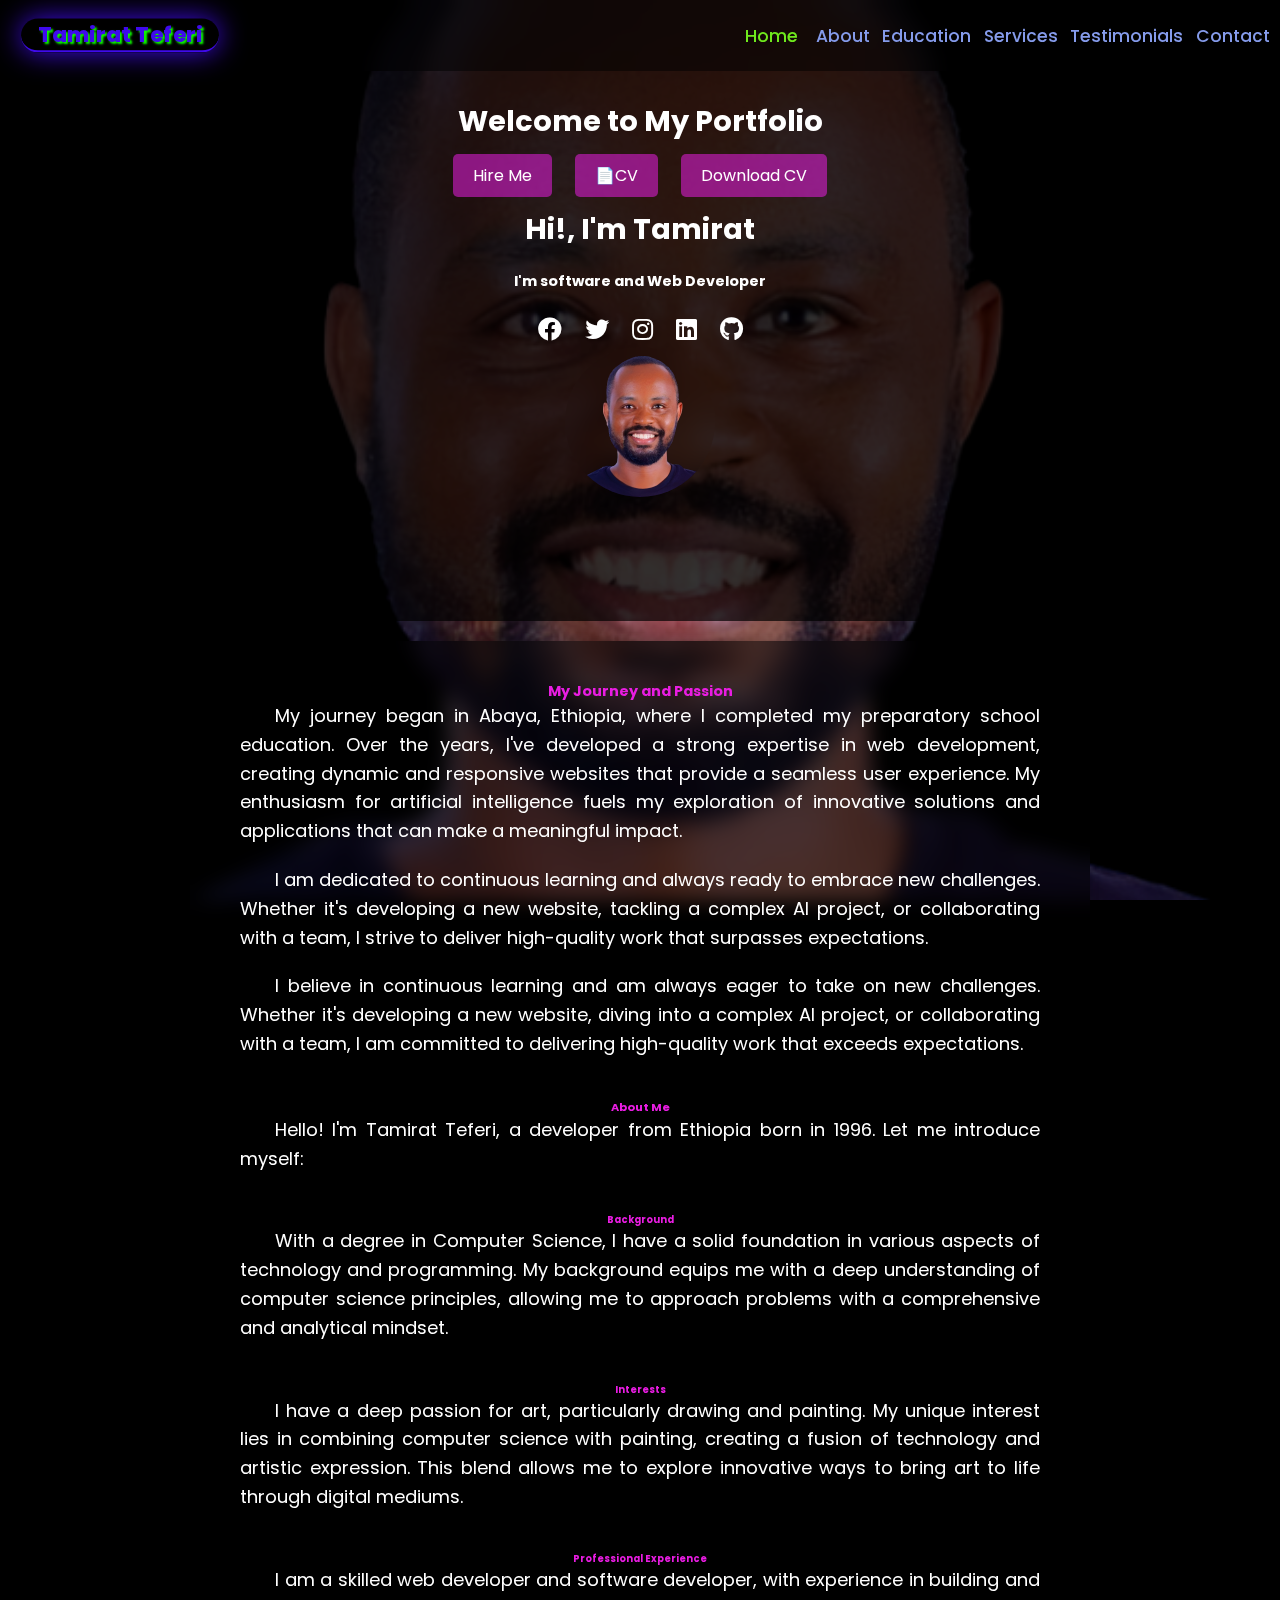
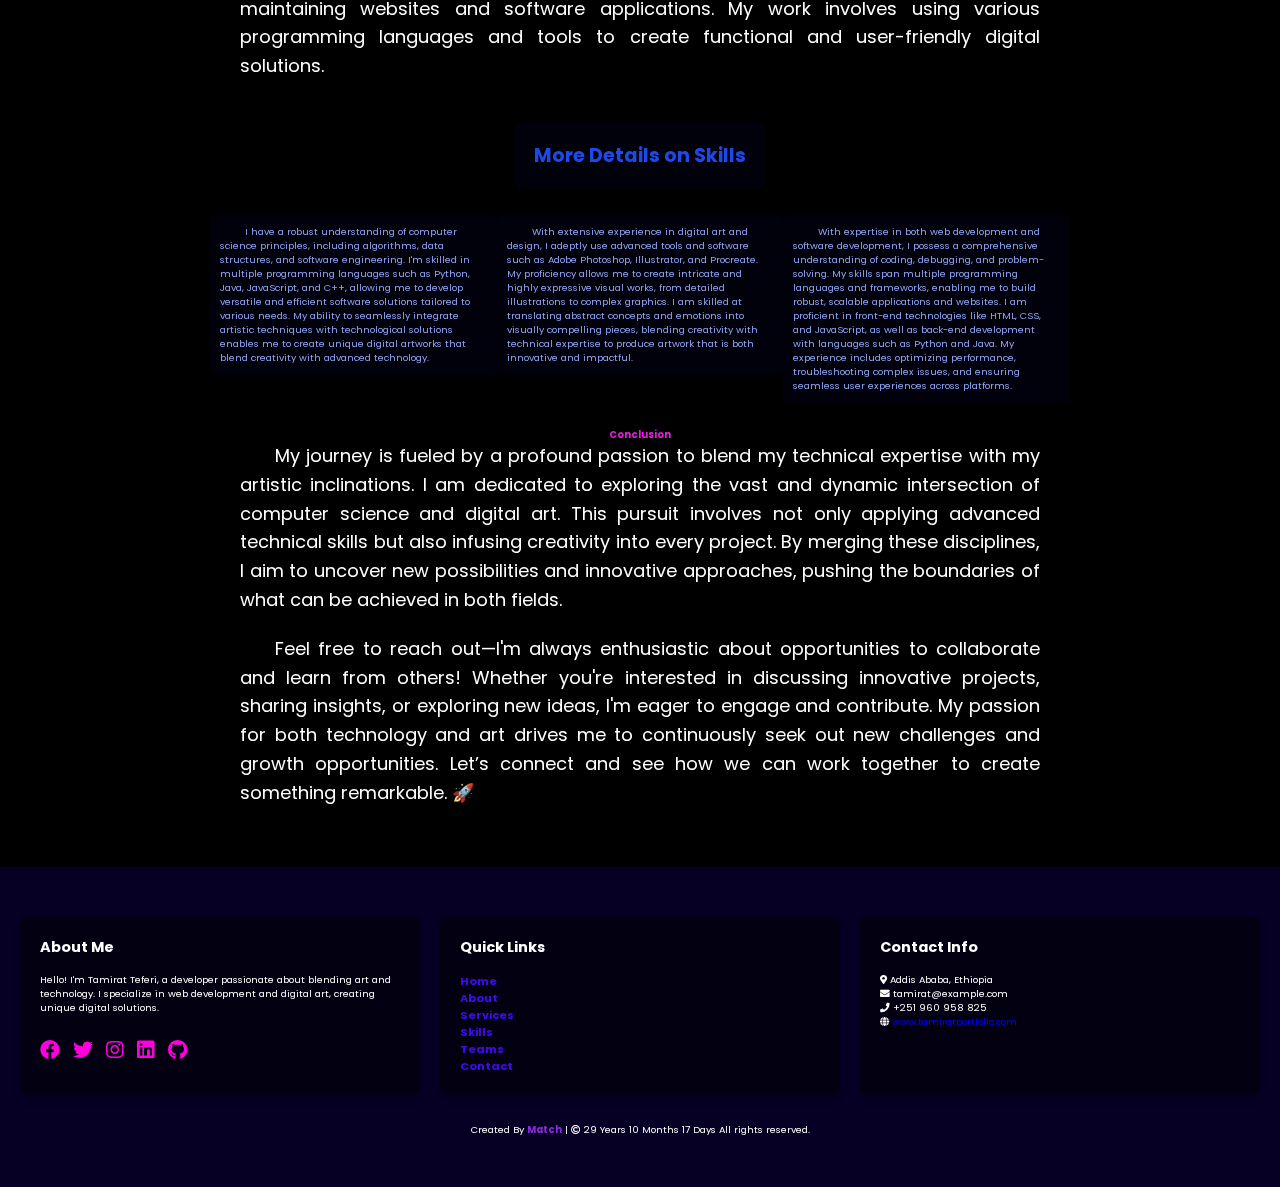
<file: index.html>
<!DOCTYPE html>
<html lang="en">

<head>
    <meta charset="UTF-8">
    <meta name="viewport" content="width=device-width, initial-scale=1.0">
    <title>Portfolio</title>
    <link rel="stylesheet" href="style.css">
    <link href='https://unpkg.com/boxicons@2.1.4/css/boxicons.min.css' rel='stylesheet'>
    <link rel="shortcut icon" href="./Images/logo/favicon_io/favicon-16x16.png" type="image/x-icon">
    <link rel="stylesheet" href="https://cdnjs.cloudflare.com/ajax/libs/font-awesome/5.15.3/css/all.min.css">

</head>

<body>
    <div id="background"></div>
    <div class="loading-spinner">
        <div class="spinner"></div>
    </div>
    <!-- Hero Section -->
    <header class="hero">
        <div class="head">
            <a href="./Images/my picture.jpg" title="click and see it my picture" target="_blank" class="logo"><span
                    id="tame">Tamirat</span><span> Teferi</span></a>

           <div class="droplist">
            <i class="bx bx-menu" id="menu-icon"></i>
            <nav class="navbar" id="btn-content">
                <a href="#home" id="house">Home</a>
                <a href="#about">About</a>
                <a href="#education">Education</a>
                <a href="#service">Services</a>
                <a href="#testimonial">Testimonials</a>
                <a href="#contact">Contact</a>
            </nav>
           </div>

        </div>
        <div class="background-image"></div>
        <div class="hero-content">
            <h1>Welcome to My Portfolio</h1>
            <div class="hero-buttons">
                <a href="#contact" class="button hire-button">Hire Me</a>
                <a href="./CV.html" class="button cv-button" target="_blank">📄CV</a>
                <a href="./Files/CV_Tamirat_Teferi.pdf" class="button cv-button" download>Download CV</a>
            </div>
            <div class="MyName">
                <h1>Hi!, I'm <span>Tamirat</span></h1>
                <h2 class="tex-animation">I'm <span>software and Web Developer</span></h2>
            </div>
            <div class="social-links">
                <a href="https://www.facebook.com/me/" target="_blank"><i class="fab fa-facebook"></i></a>
                <a href="#"><i class="fab fa-twitter"></i></a>
                <a href="#"><i class="fab fa-instagram"></i></a>
                <a href="#"><i class="fab fa-linkedin"></i></a>
                <a href="#"><i class="fab fa-github"></i></a>
            </div>
            <div class="scroll-down">
                <!-- <i class="bx bx-chevron-down"></i> -->
                <div class="about-one">
                    <img src="./Images/My-profile-picture.png" alt="Tamirat Teferi">
                </div>
            </div>
        </div>
    </header>

    <!-- About Me Section -->
    <div class="about-me" id="about">
        <h2>My Journey and Passion</h2>
        <p>My journey began in Abaya, Ethiopia, where I completed my preparatory school education. Over the years, I've
            developed a strong expertise in web development, creating dynamic and responsive websites that provide a
            seamless user experience. My enthusiasm for artificial intelligence fuels my exploration of innovative
            solutions and applications that can make a meaningful impact.</p>
        <p>I am dedicated to continuous learning and always ready to embrace new challenges. Whether it's developing a
            new website, tackling a complex AI project, or collaborating with a team, I strive to deliver high-quality
            work that surpasses expectations.</p>
        <p>I believe in continuous learning and am always eager to take on new challenges. Whether it's developing a new
            website, diving into a complex AI project, or collaborating with a team, I am committed to delivering
            high-quality work that exceeds expectations.</p>

        <h3>About Me</h3>
        <p>Hello! I'm Tamirat Teferi, a developer from Ethiopia born in 1996. Let me introduce myself:</p>
        <h4>Background</h4>
        <p>With a degree in Computer Science, I have a solid foundation in various aspects of technology and
            programming. My background equips me with a deep understanding of computer science principles, allowing me
            to approach problems with a comprehensive and analytical mindset.</p>
        <h4>Interests</h4>
        <p>I have a deep passion for art, particularly drawing and painting. My unique interest lies in combining
            computer science with painting, creating a fusion of technology and artistic expression. This blend allows
            me to explore innovative ways to bring art to life through digital mediums.</p>
        <h4>Professional Experience</h4>
        <p>I am a skilled web developer and software developer, with experience in building and maintaining websites and
            software applications. My work involves using various programming languages and tools to create functional
            and user-friendly digital solutions.</p>

        <div class="about-me header">
            <h1>More Details on Skills</h1>
        </div>
        <ul class="row1">
            <li class="column1">I have a robust understanding of computer science principles, including algorithms, data
                structures, and software engineering. I'm skilled in multiple programming languages such as Python,
                Java, JavaScript, and C++, allowing me to develop versatile and efficient software solutions tailored to
                various needs. My ability to seamlessly integrate artistic techniques with technological solutions
                enables me to create unique digital artworks that blend creativity with advanced technology.</li>

            <li class="column1">With extensive experience in digital art and design, I adeptly use advanced tools and
                software such as Adobe Photoshop, Illustrator, and Procreate. My proficiency allows me to create
                intricate and highly expressive visual works, from detailed illustrations to complex graphics. I am
                skilled at translating abstract concepts and emotions into visually compelling pieces, blending
                creativity with technical expertise to produce artwork that is both innovative and impactful.</li>

            <li class="column1">With expertise in both web development and software development, I possess a
                comprehensive understanding of coding, debugging, and problem-solving. My skills span multiple
                programming languages and frameworks, enabling me to build robust, scalable applications and websites. I
                am proficient in front-end technologies like HTML, CSS, and JavaScript, as well as back-end development
                with languages such as Python and Java. My experience includes optimizing performance, troubleshooting
                complex issues, and ensuring seamless user experiences across platforms.</li>
        </ul>

        <h4>Conclusion</h4>
        <p>My journey is fueled by a profound passion to blend my technical expertise with my artistic inclinations. I
            am dedicated to exploring the vast and dynamic intersection of computer science and digital art. This
            pursuit involves not only applying advanced technical skills but also infusing creativity into every
            project. By merging these disciplines, I aim to uncover new possibilities and innovative approaches, pushing
            the boundaries of what can be achieved in both fields.</p>

        <p>Feel free to reach out—I'm always enthusiastic about opportunities to collaborate and learn from others!
            Whether you're interested in discussing innovative projects, sharing insights, or exploring new ideas, I'm
            eager to engage and contribute. My passion for both technology and art drives me to continuously seek out
            new challenges and growth opportunities. Let’s connect and see how we can work together to create something
            remarkable. 🚀</p>
    </div>

    <!-- Footer Section -->
    <footer>
        <div class="row">
            <div class="column side">
                <h2>About Me</h2>
                <div class="content">
                    <p>Hello! I'm Tamirat Teferi, a developer passionate about blending art and technology. I specialize
                        in web development and digital art, creating unique digital solutions.</p>
                    <div class="social-links">
                        <a href="https://www.facebook.com/me/" target="_blank"><i class="fab fa-facebook"></i></a>
                        <a href="#"><i class="fab fa-twitter"></i></a>
                        <a href="#"><i class="fab fa-instagram"></i></a>
                        <a href="#"><i class="fab fa-linkedin"></i></a>
                        <a href="#"><i class="fab fa-github"></i></a>
                    </div>
                </div>
            </div>
            <div class="column middle">
                <h2>Quick Links</h2>
                <div class="content">
                    <h3><a href="#home">Home</a></h3>
                    <h3><a href="#about">About</a></h3>
                    <h3><a href="#services">Services</a></h3>
                    <h3><a href="#skills">Skills</a></h3>
                    <h3><a href="#teams">Teams</a></h3>
                    <h3><a href="#contact">Contact</a></h3>
                </div>
            </div>
            <div class="column side">
                <h2>Contact Info</h2>
                <div class="content">
                    <ul>
                        <li><i class="fas fa-map-marker-alt"></i> Addis Ababa, Ethiopia</li>
                        <li><i class="fas fa-envelope"></i> tamirat@example.com</li>
                        <li><i class="fas fa-phone"></i> +251 960 958 825</li>
                        <li <li><i class="fas fa-globe"></i> <a href="http://www.tamiratportfolio.com"
                                target="_blank">www.tamiratportfolio.com</a></li>
                    </ul>
                </div>
            </div>
        </div>
        <br><br>
        <div class="year">
            <center>
                <span class="credit">
                    Created By <a href="https://www.matchCommunity.com" target="_blank"> <strong
                            style="color: blueviolet;">Match</strong></a> |
                    <span class="far fa-copyright"></span>
                    <span id="currentYear"></span> Years
                    <span id="currentMonths"></span> Months
                    <span id="currentDays"></span> Days
                    All rights reserved.
                </span>
            </center>
        </div>
    </footer>

    <script>
        // Function to calculate the difference in years, months, and days
        function updateTime() {
            const startDate = new Date('1996-09-09'); // Your starting date
            const today = new Date();

            let years = today.getFullYear() - startDate.getFullYear();
            let months = today.getMonth() - startDate.getMonth();
            let days = today.getDate() - startDate.getDate();

            if (days < 0) {
                months--;
                const lastMonth = new Date(today.getFullYear(), today.getMonth() - 1, startDate.getDate());
                days += new Date(today.getFullYear(), today.getMonth(), 0).getDate() - lastMonth.getDate();
            }

            if (months < 0) {
                years--;
                months += 12;
            }

            document.getElementById('currentYear').textContent = years;
            document.getElementById('currentMonths').textContent = months;
            document.getElementById('currentDays').textContent = days;
        }

        // Call the function to update the time units
        updateTime();
    </script>
</body>

</html>
</file>
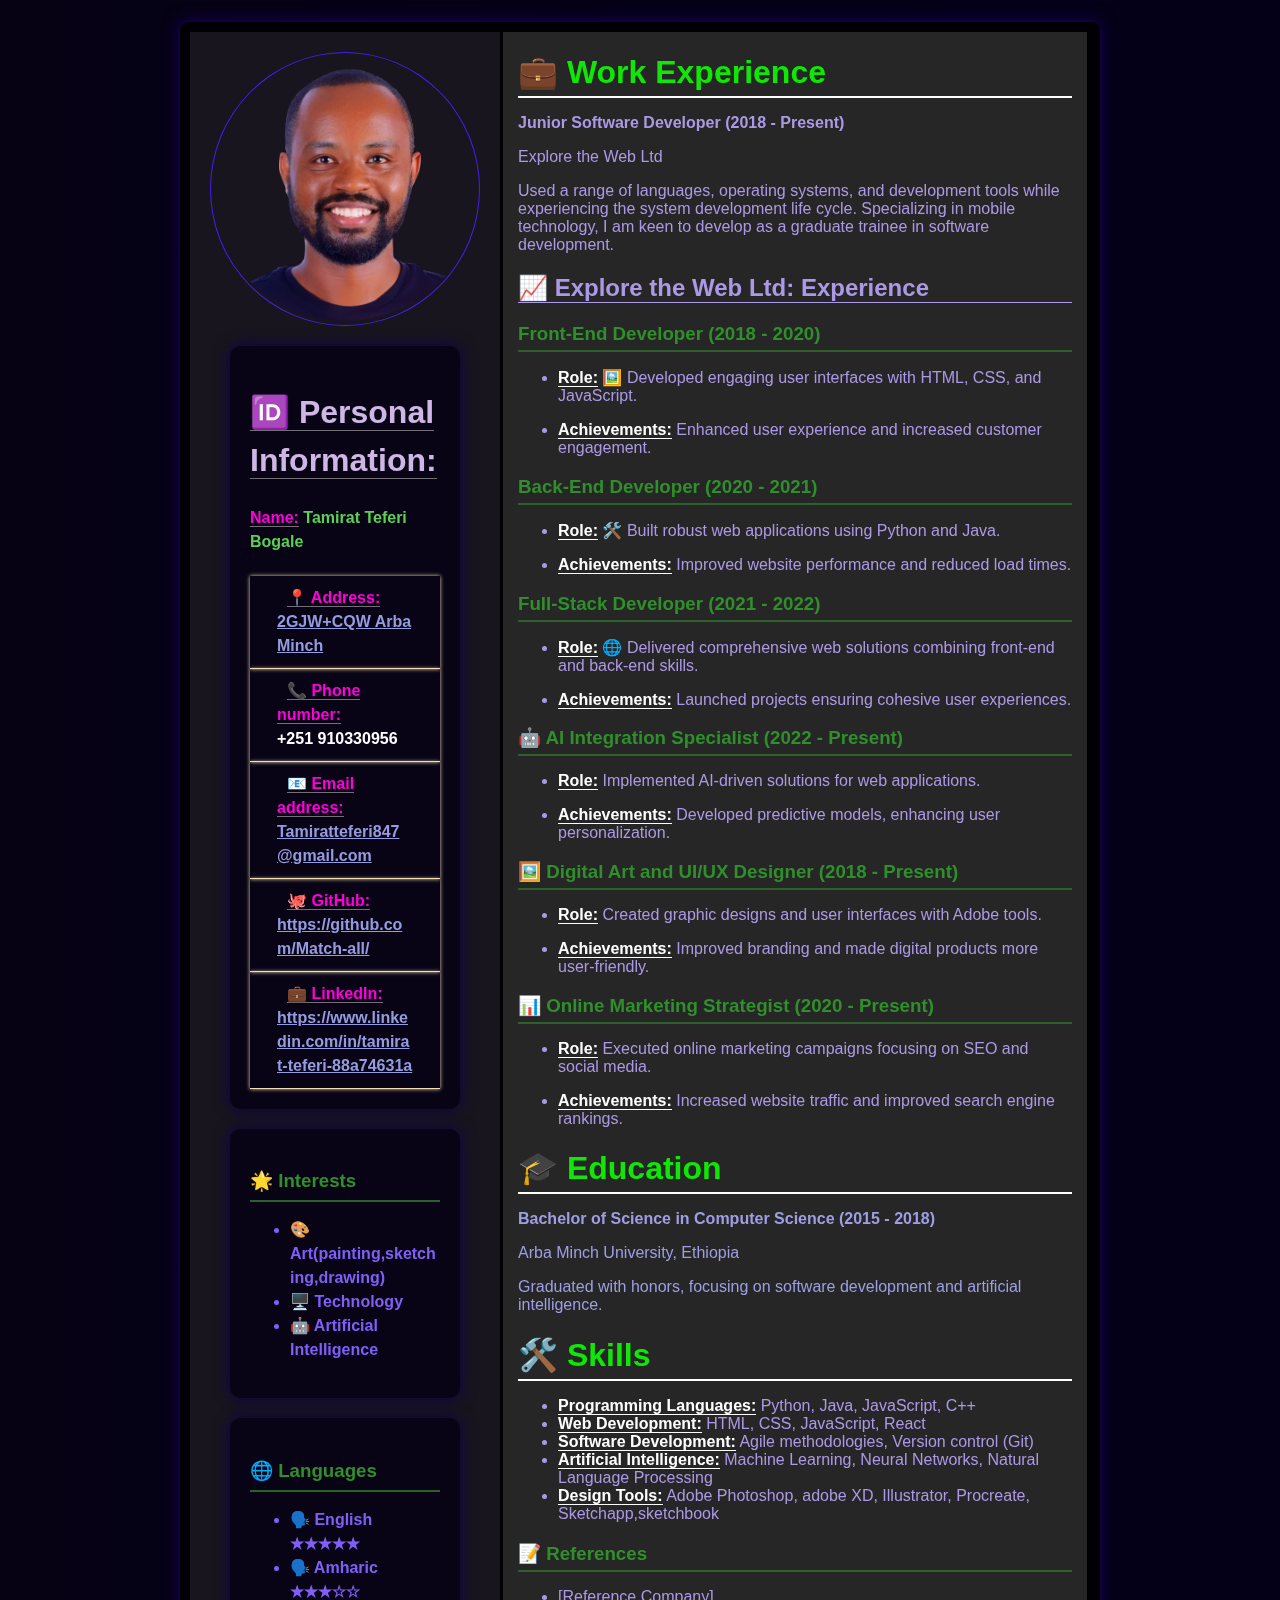
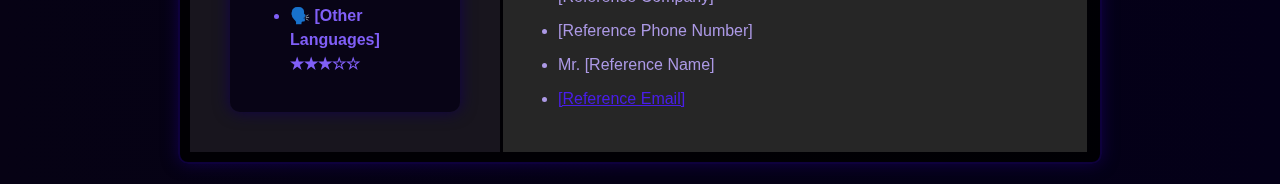
<file: CV.html>
<!DOCTYPE html>
<html lang="en">

<head>
  <meta charset="UTF-8">
  <meta name="viewport" content="width=device-width, initial-scale=1.0">
  <link rel="stylesheet" href="CV.css">
  <link rel="stylesheet" href="https://cdnjs.cloudflare.com/ajax/libs/font-awesome/6.1.1/css/all.min.css">
  <link rel="shortcut icon" href="./Images/logo/favicon_io/favicon-16x16.png" type="image/x-icon">
  <title>Tamirat Teferi CV</title>
</head>

<body>
  <div class="container">
    <div id="background"></div>
    <div class="sidebar">
      <div class="photo">
        <a href="./index.html" target="_blank" title="Do want to get a home,just click me "><img src="./Images/My-profile-picture.png" alt="Tamirat Teferi"></a>
      </div>
      <div class="personal-details">
        <h5><strong>🆔 Personal Information:</strong></h5>
        <h4><strong>Name:</strong> <b>Tamirat Teferi Bogale</b></h4>
        <p><strong>📍 Address:</strong> <a href="https://www.google.com/maps/dir//2GJW%2BCQW,+Arba+Minch/@6.0311125,37.5469531,666m/data=!3m1!1e3!4m17!1m7!3m6!1s0x17babc91df1c1f4b:0xd7c65f9d3a03cb39!2s2GJW%2BCQW,+Arba+Minch!3b1!8m2!3d6.0311125!4d37.5469531!4m8!1m0!1m5!1m1!1s0x17babc91df1c1f4b:0xd7c65f9d3a03cb39!2m2!1d37.5469531!2d6.0311125!3e4?entry=ttu" target="_blank">2GJW+CQW Arba Minch</a></p>
        <p><strong>📞 Phone number:</strong> <br> +251 910330956</p>
        <p><strong>📧 Email address:</strong> <a href="mailto:Tamiratteferi847@gmail.com" target="_blank">Tamiratteferi847@gmail.com</a></p>
        <p><strong>🐙 GitHub:</strong> <a href="https://github.com/Match-all/" target="_blank">https://github.com/Match-all/</a></p>
        <p><strong>💼 LinkedIn:</strong> <a href="https://www.linkedin.com/in/tamirat-teferi-88a74631a" target="_blank">https://www.linkedin.com/in/tamirat-teferi-88a74631a</a></p>
      </div>

      <div class="color interests">
        <h3>🌟 Interests</h3>
        <ul>
          <li>🎨 Art(painting,sketching,drawing)</li>
          <li>🖥️ Technology</li>
          <li>🤖 Artificial Intelligence</li>
        </ul>
      </div>

      <div class="color languages">
        <h3>🌐 Languages</h3>
        <ul>
          <li>🗣️ English ★★★★★</li>
          <li>🗣️ Amharic ★★★☆☆</li>
          <li>🗣️ [Other Languages] ★★★☆☆</li>
        </ul>
      </div>
    </div>

    <div class="main-content">
      <div class="section">
        <h1>💼 Work Experience</h1>
        <div class="experience">
          <p><strong>Junior Software Developer (2018 - Present)</strong></p>
          <p>Explore the Web Ltd</p>
          <p>Used a range of languages, operating systems, and development tools while experiencing the system development life cycle. Specializing in mobile technology, I am keen to develop as a graduate trainee in software development.</p>
        </div>

        <div class="experience">
          <h2>📈 Explore the Web Ltd: Experience</h2>
          <h3>Front-End Developer (2018 - 2020)</h3>
          <ul>
            <li><p><strong>Role:</strong> 🖼️ Developed engaging user interfaces with HTML, CSS, and JavaScript.</p></li>
            <li><p><strong>Achievements:</strong> Enhanced user experience and increased customer engagement.</p></li>
          </ul>
        </div>

        <div class="experience">
          <h3>Back-End Developer (2020 - 2021)</h3>
          <ul>
            <li><p><strong>Role:</strong> 🛠️ Built robust web applications using Python and Java.</p></li>
            <li><p><strong>Achievements:</strong> Improved website performance and reduced load times.</p></li>
          </ul>
        </div>

        <div class="experience">
          <h3>Full-Stack Developer (2021 - 2022)</h3>
          <ul>
            <li><p><strong>Role:</strong> 🌐 Delivered comprehensive web solutions combining front-end and back-end skills.</p></li>
            <li><p><strong>Achievements:</strong> Launched projects ensuring cohesive user experiences.</p></li>
          </ul>
        </div>

        <div class="experience">
          <h3>🤖 AI Integration Specialist (2022 - Present)</h3>
          <ul>
            <li><p><strong>Role:</strong> Implemented AI-driven solutions for web applications.</p></li>
            <li><p><strong>Achievements:</strong> Developed predictive models, enhancing user personalization.</p></li>
          </ul>
        </div>

        <div class="experience">
          <h3>🖼️ Digital Art and UI/UX Designer (2018 - Present)</h3>
          <ul>
            <li><p><strong>Role:</strong> Created graphic designs and user interfaces with Adobe tools.</p></li>
            <li><p><strong>Achievements:</strong> Improved branding and made digital products more user-friendly.</p></li>
          </ul>
        </div>

        <div class="experience">
          <h3>📊 Online Marketing Strategist (2020 - Present)</h3>
          <ul>
            <li><p><strong>Role:</strong> Executed online marketing campaigns focusing on SEO and social media.</p></li>
            <li><p><strong>Achievements:</strong> Increased website traffic and improved search engine rankings.</p></li>
          </ul>
        </div>
      </div>

      <div class="section">
        <h1>🎓 Education</h1>
        <div class="education">
          <p><strong>Bachelor of Science in Computer Science (2015 - 2018)</strong></p>
          <p>Arba Minch University, Ethiopia</p>
          <p>Graduated with honors, focusing on software development and artificial intelligence.</p>
        </div>
      </div>

      <div class="section">
        <h1>🛠️ Skills</h1>
        <ul>
          <li><strong>Programming Languages:</strong> Python, Java, JavaScript, C++</li>
          <li><strong>Web Development:</strong> HTML, CSS, JavaScript, React</li>
          <li><strong>Software Development:</strong> Agile methodologies, Version control (Git)</li>
          <li><strong>Artificial Intelligence:</strong> Machine Learning, Neural Networks, Natural Language Processing</li>
          <li><strong>Design Tools:</strong> Adobe Photoshop, adobe XD, Illustrator, Procreate, Sketchapp,sketchbook</li>
        </ul>
      </div>
      <div class="section">
        <h3>📝 References</h3>
        <ul>
          <li><p>[Reference Company]</p></li>
          <li><p>[Reference Phone Number]</p></li>
          <li><p>Mr. [Reference Name]</p></li>
          <li><p><a href="mailto:[Reference Email]">[Reference Email]</a></p></li>
        </ul>
      </div>
    </div>
  </div>
</body>

</html>
</file>
<file: style.css>
@import url('https://fonts.googleapis.com/css2?family=Poppins:ital,wght@0,100;0,200;0,300;0,400;0,500;0,600;0,700;0,800;0,900;1,100;1,200;1,300;1,400;1,500;1,600;1,700;1,800;1,900&display=swap');

* {
  margin: 0;
  padding: 0;
  box-sizing: border-box;
  list-style: none;
  text-decoration: none;
  font-family: 'Poppins', sans-serif;
}

:root {
  --main-bg-color: #000;
  /* Black background */
  --main-text-color: #69e2629c;
  /* White text color */
  --light-text-color: #b60fb6;
  /* Light gray text color */
  --dark-text-color: #333;
  /* Dark gray text color */
  --main-color: #0056b3;
}

html {
  font-size: 60%;
  overflow-x: hidden;
}

body {
  margin: 0;
  font-family: 'Poppins', sans-serif;
  overflow-x: hidden;
  position: relative;
  background: var(--main-bg-color);
  color: #fff;
}

.head {
  position: fixed;
  display: flex;
  justify-content: space-between;
  top: 0;
  left: 10px;
  width: 100%;
  background: rgba(0, 0, 0, 0.5);
  color: var(--main-text-color);
  backdrop-filter: blur(10px);
  padding: 20px;
  justify-content: space-between;
  align-items: center;
  z-index: 5;
}

.logo {
  transform: scale(1.1);
  color: #fdfcff;
  box-shadow: 0 0 25px #3f0aec;
  border-bottom: 2px solid #3f0aec;
  padding: 0 15px;
  background: transparent;
  border-radius: 20px;
}


.logo {
  font-size: 2rem;
  color: #ffffff;
  text-decoration: none;
  text-shadow: 2px 2px 2px #0eff02;
  /* Shadow effect */
  font-weight: 800;
  cursor: pointer;
  transition: 0.3s ease;
}


.logo:hover {
  transform: scale(1.1);
  color: #f6f4fd;
  box-shadow: 0 0 25px #3f0aec;
  border-bottom: 2px solid #3f0aec;
  padding: 0 15px;
  background: transparent;
  border-radius: 20px;
}

.logo span {
  color: #3f0aec;
  font-weight: 100000;
  /* Color for Teferi */
}

.logo span:hover {
  transform: scale(1.1);
  color: #fdfcff;
  background: transparent;
}

.logo a #tame {
  transform: scale(1.1);
  color: #fafafa;
  background: transparent;
}

.logo:hover,
.logo {
  transform: scale(1.1);
}


.navbar a {
  font-size: 1.8rem;
  color: #859beb;
  margin-left: 4rem;
  transition: 0.3s ease;
  font-weight: 500;
  border-bottom: 3px solid transparent;
}

.navbar a:hover {
  background-color: #333333;
  color: #6fe91d;
  box-shadow: 0 0 25px #6fe91d;
  border-bottom: 2px solid #6fe91d;

}

.navbar a#house {
  color: #6fe91d;
  border: none;
  padding: 5px;
}

.navbar a#house:hover {
  box-shadow: 0 0 25px #6fe91d;
  border: 1px solid #6fe91d;
}

.navbar a.active {
  color: #e91de2;
  border-bottom: 3px solid #0cff00;
}

#menu-icon {
  font-size: 3.6rem;
  color: #e91de2;
  display: none;
}

.navbar a:not(:first-child) {
  margin-left: 1rem;
}

/* Background image setup */
#background {
  position: fixed;
  top: 0;
  left: 0;
  width: 100%;
  height: 100%;
  z-index: -1;
  background: url('./Images/My-profile-picture.png') center/cover no-repeat fixed;
  filter: brightness(70%);
}

/* Hero Section */
header.hero {
  background: rgba(0, 0, 0, 0.7);
  padding: 100px 20px;
  text-align: center;
  color: #fff;
}

header.hero .hero-content {
  max-width: 800px;
  margin: 0 auto;
}

header.hero h1 {
  font-size: 3em;
  margin-bottom: 20px;
}

header.hero .hero-buttons {
  margin: 20px 0;
}

header.hero .button {
  background: #e91de28a;
  color: #fff;
  padding: 10px 20px;
  border-radius: 5px;
  text-decoration: none;
  margin: 0 10px;
  font-size: 16px;
}

header.hero .button:hover {
  background: #d81b60a4;
}

header.hero .social-links {
  margin-top: 20px;
}

header.hero .social-links a {
  color: #fff;
  font-size: 24px;
  margin: 0 10px;
  text-decoration: none;
}

header.hero .social-links a:hover {
  color: #e91de2;
}

/* About Me Section */
.about-me {
  background: rgba(0, 0, 0, 0.5);
  border-radius: 10px;
  display: flex;
  flex-direction: column;
  align-items: center;
  padding: 20px;
  margin: 20px auto;
  max-width: 900px;
  box-shadow: 0 0 10px rgba(0, 0, 0, 0.2);
  backdrop-filter: blur(10px);
  -webkit-backdrop-filter: blur(10px);
}

.about-me img {
  border-radius: 50%;
  width: 150px;
  height: 150px;
  object-fit: cover;
  margin-bottom: 20px;
  box-shadow: 0px 0px 50px 5px rgb(21, 13, 39);
}

.about-one img {
  border-radius: 50%;
  width: 150px;
  height: 150px;
  object-fit: cover;
  margin-bottom: 20px;
  backdrop-filter: blur(10px);
  -webkit-backdrop-filter: blur(10px);
}

.about-one img:hover {
  border: 3px solid #0057b3c5;
  box-shadow: 0px 0px 50px 12px rgb(43, 32, 94);
}

.about-me h2,
.about-me h3,
.about-me h4 {
  text-align: center;
  margin-top: 20px;
  color: #e91de2;
}

.about-me p {
  text-indent: 35px;
  line-height: 1.6;
  font-size: 18px;
  text-align: justify;
  margin-bottom: 20px;
  max-width: 800px;
  color: #fff;
}

.about-me ul {
  align-items: center;
  list-style: none;
  padding: 0;
}

.about-me ul li {
  color: #90a4f2;
  background: rgba(1, 2, 21, 0.5);
  margin: 5px 0;
  padding: 10px;
  border-radius: 5px;
}

/* Style the header */
.header {
  background: rgba(1, 2, 21, 0.5);
  padding: 20px;
  text-align: center;
  color: #1d49e9;
}

/* Create three equal columns that float next to each other */
.column1 {
  float: left;
  width: 33.33%;
  padding: 15px;
  text-indent: 25px;
}

/* Clear floats after the columns */
.row1::after {
  content: "";
  display: table;
  clear: both;
}



/* Footer Styles */
footer {
  background-color: #060024;
  padding: 50px 0;
  color: #fff;
}

footer .row {
  display: grid;
  grid-template-columns: repeat(auto-fit, minmax(250px, 1fr));
  gap: 20px;
  padding: 0 20px;
  margin: 0 auto;
}

footer .column {
  background-color: rgba(0, 0, 0, 0.5);
  padding: 20px;
  border-radius: 8px;
  box-shadow: 0 4px 8px rgba(0, 0, 0, 0.1);
}

footer .column h2 {
  margin-bottom: 15px;
  color: #fff;
}

footer .column .content h3 a {
  color: #3f0aec;
}

footer .content .social-links a i {
  color: #ff00dd;
}

footer .column .content h3 a:hover {
  color: #ff00dd;
  border-bottom: 1px solid #0cff00;
  text-shadow: 2px 0 3px 10px #ff00dd;
}

footer .column .content h3 a:visited {
  color: #ff00dd8d;
}

footer .column .content h3 a:active {
  color: #0cff00;
}

footer .column .content p {
  margin-bottom: 20px;
}

footer .column .social-links a {
  margin-right: 10px;
  color: #007bff;
  text-decoration: none;
  font-size: 20px;
}

footer .column .social-links a:hover {
  color: #3f0aec;
}

/* Responsive Styles  For desktop: */
@media (max-width: 768px) {
  .droplit{
    position: relative;
    display: inline-block;
   }
  
   .bx{
    padding: 20px;
    text-align: center;
    background-color: transparent;
    border: none;
    width: 300px;
   }
  
   #btn-content{
    position: absolute;
    width: 100%;
    box-shadow: 0 18px 36px rgba(0, 0, 0, 0.3), 0 14px 11px rgba(0, 0, 0, 0.22);
    background-color: rgba(0, 0, 0, 0.8);
    opacity: 0;
    transition: opacity 1s;
   }
  
   .droplit:active > #btn-content{
    opacity: 1;
   }
  
   #btn-conten > a{
    display: block;
    padding: 20px;
    text-decoration: none;
    color: #000;
   }
  
  .head {
    flex-direction: column;
    align-items: center;
  }


  .navbar {
    display: flex;
    flex-direction: column;
    align-items: center;
  }

  .navbar a {
    margin: 10px 0;
    font-size: 2rem;
  }

  #menu-icon {
    display: block;
  }

  .hero h1 {
    font-size: 2.5rem;
  }

  .button {
    font-size: 1.5rem;
    padding: 8px 16px;
  }

  .about-me img {
    width: 120px;
    height: 120px;
  }

  .about-me p {
    font-size: 16px;
  }

  footer .row {
    grid-template-columns: 1fr;
  }

  footer .column {
    margin-bottom: 20px;
  }
}




@media (max-width: 480px) {
  .droplit{
    position: relative;
    display: inline-block;
   }
  
   .bx{
    padding: 20px;
    text-align: center;
    background-color: transparent;
    border: none;
    width: 300px;
   }
  
   #btn-content{
    position: absolute;
    width: 100%;
    box-shadow: 0 18px 36px rgba(0, 0, 0, 0.3), 0 14px 11px rgba(0, 0, 0, 0.22);
    background-color: rgba(0, 0, 0, 0.8);
    opacity: 0;
    transition: opacity 1s;
   }
  
   .droplit:hover > #btn-content{
    opacity: 1;
   }
  
   #btn-conten > a{
    display: block;
    padding: 20px;
    text-decoration: none;
    color: #000;
   }
  
  .head {
    padding: 15px;
  }

  .hero h1 {
    font-size: 2rem;
  }

  .button {
    font-size: 1.2rem;
    padding: 6px 12px;
  }

  .about-me p {
    font-size: 14px;
  }

  .social-links a {
    font-size: 20px;
  }
}
</file>
<file: CV.css>
/* Existing Styles */
body {
  font-family: Arial, sans-serif;
  margin: 0;
  padding: 0;
  background: linear-gradient(to right, #060214, #040018);
}

#background {
  position: fixed;
  top: 0;
  left: 0;
  width: 100%;
  height: 100%;
  z-index: -1;
  filter: brightness(70%);
  /* Adjust brightness for lighting effect */
}

.container {
  display: flex;
  /* position: absolute; */
  max-width: 900px;
  margin: 20px auto;
  border: 2px solid #0e013c;
  background: rgba(0, 0, 0, 0.797); /* Semi-transparent black background */
  border-radius: 10px;
  padding: 10px;
  box-shadow: 0px 0px 16px #110249; /* Shadow for card effect */
  backdrop-filter: blur(0); /* Apply blur effect to background */
  -webkit-backdrop-filter: blur(10px); /* For Safari */
}

.sidebar {
  width: 30%;
  background-color: #211d2ab9;
  color: #fff;
  padding: 20px;
  backdrop-filter: blur(10px); /* Apply blur effect to background */
  -webkit-backdrop-filter: blur(10px); /* For Safari */
  overflow-wrap: anywhere;
  word-wrap: break-word;
}

.photo {
  border: 1px solid #491de9;
  border-radius: 50%;
}

.photo:hover {
  box-shadow: 0px 0px 16px #491de9;
}
.photo:active {
  box-shadow: 0 0 15px #0cff00;
  border-radius: 1px solid #0cff00;
  border: none;
}

.photo img {
  width: 100%;
  border-radius: 50%;
}

.personal-details {
  padding: 10px;
}
.personal-details h5 strong {
  border-radius: 1px solid #ffff;
  color: rgb(206, 183, 228);
  background-color: transparent;
  padding: 10px;
  text-indent: 0;
  padding: 0;
  margin: auto;
  font-size: 2rem;
}

.personal-details h4 {
  color: #5cd055;
}

.personal-details strong {
  color: #ff00dd;
  border-bottom: 1px solid rgba(167, 165, 165, 0.67);
}

.personal-details a {
  color: rgb(149, 155, 223);
}

.personal-details a:hover {
  color: #64bc5f79;
  border-bottom: 1px solid #0cff00;
  margin: 5px;
}

.personal-details a:active {
  color: #0cff00;
  border-bottom: 1px solid #64bc5f79;
}

.personal-details p {
  border-bottom: 1px solid wheat;
  box-shadow: 0px 0px 4px wheat;
  padding: 10px 27px;
  margin: auto;
  text-indent: 10px;
}

.personal-details,
.interests,
.languages {
  margin: 20px;
  padding: 20px;
  background-color: #050015cd;
  border-radius: 10px;
  overflow-wrap: break-word;
  word-wrap: break-word;
  border-radius: 10px;
  box-shadow: 0px 0px 16px #110249; /* Shadow for card effect */
  -webkit-backdrop-filter: blur(10px); /* For Safari */
  font-size: 1rem;
  line-height: 1.5;
  font-weight: bold;
  font-family: Arial, sans-serif;
}

.main-content {
  width: 70%;
  padding: 0 15px;
  margin: 0 3px;
  background-color: rgba(57, 57, 57, 0.664);
  backdrop-filter: blur(10px); /* Apply blur effect to background */
  -webkit-backdrop-filter: blur(10px); /* For Safari */
}

.color {
  color: #8462fef8;
}

.section {
  margin-bottom: 20px;
  color: rgb(172, 153, 229);
}

.section h1 {
  color: #11e706;
  border-bottom: 2px solid #ffffff;
  padding-bottom: 5px;
  margin-bottom: 10px;
}

.section ul li strong {
  border-bottom: 1px solid #ffffff;
  color: #ffffff;
}

h3 {
  color: #2f8f2a;
  border-bottom: 2px solid #2c6229;
  padding-bottom: 5px;
  margin-bottom: 10px;
}

.experience h1 {
  color: #adc3ac;
}

.experience h2,
.summary h2 {
  border-bottom: 1px solid rgb(172, 153, 229);
}

.summary h2 {
  color: rgb(78, 86, 240);
  border-bottom: 1px solid rgb(223, 156, 156);
}

.summary p {
  color: rgb(136, 141, 220);
  text-indent: 15px;
}

.education {
  color: rgb(158, 158, 228);
}

.main-content .section p a {
  color: #491de9;
}

/* Responsive Styles for Android and iOS Devices */
@media only screen and (max-width: 768px) {
  .container {
    flex-direction: column;
    position: relative;
    margin: 10px auto;
    padding: 10px;
    width: 95%;
  }

  .sidebar {
    width: 100%;
    padding: 10px;
    margin-bottom: 20px;
  }

  .main-content {
    width: 100%;
    padding: 10px;
  }

  .personal-details,
  .interests,
  .languages {
    margin: 10px;
    padding: 10px;
    font-size: 0.9rem;
  }
}

@media only screen and (max-width: 480px) {
  .container {
    margin: 5px auto;
    padding: 5px;
  }

  .sidebar {
    padding: 5px;
  }

  .main-content {
    padding: 5px;
  }

  .personal-details,
  .interests,
  .languages {
    margin: 5px;
    padding: 5px;
    font-size: 0.8rem;
  }

  .personal-details h5 strong {
    font-size: 1.5rem;
  }
}
</file>
